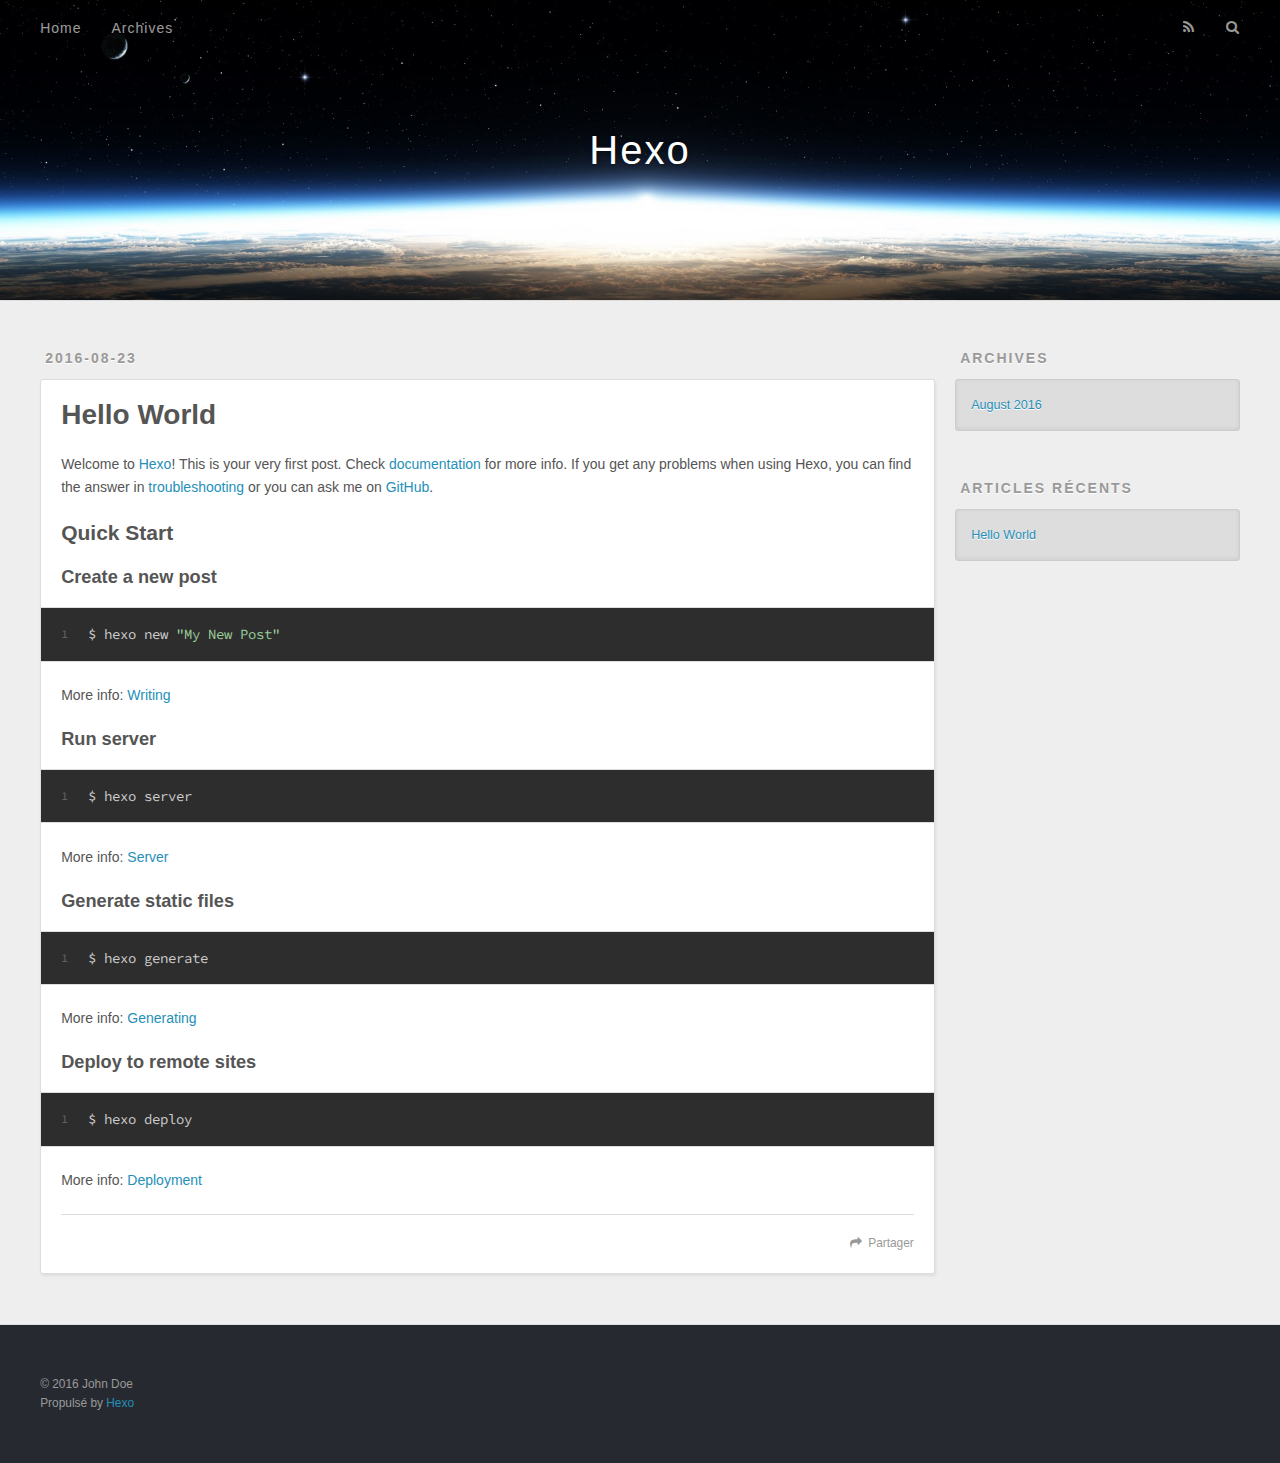
<file: 2016/08/23/hello-world/index.html>
<!DOCTYPE html>
<html>
<head>
  <meta charset="utf-8">
  
  <title>Hello World | Hexo</title>
  <meta name="viewport" content="width=device-width, initial-scale=1, maximum-scale=1">
  <meta name="description" content="Welcome to Hexo! This is your very first post. Check documentation for more info. If you get any problems when using Hexo, you can find the answer in troubleshooting or you can ask me on GitHub.
Quick">
<meta property="og:type" content="article">
<meta property="og:title" content="Hello World">
<meta property="og:url" content="http://yoursite.com/2016/08/23/hello-world/index.html">
<meta property="og:site_name" content="Hexo">
<meta property="og:description" content="Welcome to Hexo! This is your very first post. Check documentation for more info. If you get any problems when using Hexo, you can find the answer in troubleshooting or you can ask me on GitHub.
Quick">
<meta property="og:updated_time" content="2016-08-23T10:20:33.000Z">
<meta name="twitter:card" content="summary">
<meta name="twitter:title" content="Hello World">
<meta name="twitter:description" content="Welcome to Hexo! This is your very first post. Check documentation for more info. If you get any problems when using Hexo, you can find the answer in troubleshooting or you can ask me on GitHub.
Quick">
  
    <link rel="alternate" href="/atom.xml" title="Hexo" type="application/atom+xml">
  
  
    <link rel="icon" href="/favicon.png">
  
  
    <link href="//fonts.googleapis.com/css?family=Source+Code+Pro" rel="stylesheet" type="text/css">
  
  <link rel="stylesheet" href="/css/style.css">
  

</head>

<body>
  <div id="container">
    <div id="wrap">
      <header id="header">
  <div id="banner"></div>
  <div id="header-outer" class="outer">
    <div id="header-title" class="inner">
      <h1 id="logo-wrap">
        <a href="/" id="logo">Hexo</a>
      </h1>
      
    </div>
    <div id="header-inner" class="inner">
      <nav id="main-nav">
        <a id="main-nav-toggle" class="nav-icon"></a>
        
          <a class="main-nav-link" href="/">Home</a>
        
          <a class="main-nav-link" href="/archives">Archives</a>
        
      </nav>
      <nav id="sub-nav">
        
          <a id="nav-rss-link" class="nav-icon" href="/atom.xml" title="Flux RSS"></a>
        
        <a id="nav-search-btn" class="nav-icon" title="Rechercher"></a>
      </nav>
      <div id="search-form-wrap">
        <form action="//google.com/search" method="get" accept-charset="UTF-8" class="search-form"><input type="search" name="q" results="0" class="search-form-input" placeholder="Search"><button type="submit" class="search-form-submit">&#xF002;</button><input type="hidden" name="sitesearch" value="http://yoursite.com"></form>
      </div>
    </div>
  </div>
</header>
      <div class="outer">
        <section id="main"><article id="post-hello-world" class="article article-type-post" itemscope itemprop="blogPost">
  <div class="article-meta">
    <a href="/2016/08/23/hello-world/" class="article-date">
  <time datetime="2016-08-23T10:02:22.000Z" itemprop="datePublished">2016-08-23</time>
</a>
    
  </div>
  <div class="article-inner">
    
    
      <header class="article-header">
        
  
    <h1 class="article-title" itemprop="name">
      Hello World
    </h1>
  

      </header>
    
    <div class="article-entry" itemprop="articleBody">
      
        <p>Welcome to <a href="https://hexo.io/" target="_blank" rel="external">Hexo</a>! This is your very first post. Check <a href="https://hexo.io/docs/" target="_blank" rel="external">documentation</a> for more info. If you get any problems when using Hexo, you can find the answer in <a href="https://hexo.io/docs/troubleshooting.html" target="_blank" rel="external">troubleshooting</a> or you can ask me on <a href="https://github.com/hexojs/hexo/issues" target="_blank" rel="external">GitHub</a>.</p>
<h2 id="Quick-Start"><a href="#Quick-Start" class="headerlink" title="Quick Start"></a>Quick Start</h2><h3 id="Create-a-new-post"><a href="#Create-a-new-post" class="headerlink" title="Create a new post"></a>Create a new post</h3><figure class="highlight bash"><table><tr><td class="gutter"><pre><div class="line">1</div></pre></td><td class="code"><pre><div class="line">$ hexo new <span class="string">"My New Post"</span></div></pre></td></tr></table></figure>
<p>More info: <a href="https://hexo.io/docs/writing.html" target="_blank" rel="external">Writing</a></p>
<h3 id="Run-server"><a href="#Run-server" class="headerlink" title="Run server"></a>Run server</h3><figure class="highlight bash"><table><tr><td class="gutter"><pre><div class="line">1</div></pre></td><td class="code"><pre><div class="line">$ hexo server</div></pre></td></tr></table></figure>
<p>More info: <a href="https://hexo.io/docs/server.html" target="_blank" rel="external">Server</a></p>
<h3 id="Generate-static-files"><a href="#Generate-static-files" class="headerlink" title="Generate static files"></a>Generate static files</h3><figure class="highlight bash"><table><tr><td class="gutter"><pre><div class="line">1</div></pre></td><td class="code"><pre><div class="line">$ hexo generate</div></pre></td></tr></table></figure>
<p>More info: <a href="https://hexo.io/docs/generating.html" target="_blank" rel="external">Generating</a></p>
<h3 id="Deploy-to-remote-sites"><a href="#Deploy-to-remote-sites" class="headerlink" title="Deploy to remote sites"></a>Deploy to remote sites</h3><figure class="highlight bash"><table><tr><td class="gutter"><pre><div class="line">1</div></pre></td><td class="code"><pre><div class="line">$ hexo deploy</div></pre></td></tr></table></figure>
<p>More info: <a href="https://hexo.io/docs/deployment.html" target="_blank" rel="external">Deployment</a></p>

      
    </div>
    <footer class="article-footer">
      <a data-url="http://yoursite.com/2016/08/23/hello-world/" data-id="cis7bo3ep0000s51v3mdywkcg" class="article-share-link">Partager</a>
      
      
    </footer>
  </div>
  
    
  
</article>

</section>
        
          <aside id="sidebar">
  
    

  
    

  
    
  
    
  <div class="widget-wrap">
    <h3 class="widget-title">Archives</h3>
    <div class="widget">
      <ul class="archive-list"><li class="archive-list-item"><a class="archive-list-link" href="/archives/2016/08/">August 2016</a></li></ul>
    </div>
  </div>


  
    
  <div class="widget-wrap">
    <h3 class="widget-title">Articles récents</h3>
    <div class="widget">
      <ul>
        
          <li>
            <a href="/2016/08/23/hello-world/">Hello World</a>
          </li>
        
      </ul>
    </div>
  </div>

  
</aside>
        
      </div>
      <footer id="footer">
  
  <div class="outer">
    <div id="footer-info" class="inner">
      &copy; 2016 John Doe<br>
      Propulsé by <a href="http://hexo.io/" target="_blank">Hexo</a>
    </div>
  </div>
</footer>
    </div>
    <nav id="mobile-nav">
  
    <a href="/" class="mobile-nav-link">Home</a>
  
    <a href="/archives" class="mobile-nav-link">Archives</a>
  
</nav>
    

<script src="//ajax.googleapis.com/ajax/libs/jquery/2.0.3/jquery.min.js"></script>


  <link rel="stylesheet" href="/fancybox/jquery.fancybox.css">
  <script src="/fancybox/jquery.fancybox.pack.js"></script>


<script src="/js/script.js"></script>

  </div>
</body>
</html>
</file>
<file: css/style.css>
body {
  width: 100%;
}
body:before,
body:after {
  content: "";
  display: table;
}
body:after {
  clear: both;
}
html,
body,
div,
span,
applet,
object,
iframe,
h1,
h2,
h3,
h4,
h5,
h6,
p,
blockquote,
pre,
a,
abbr,
acronym,
address,
big,
cite,
code,
del,
dfn,
em,
img,
ins,
kbd,
q,
s,
samp,
small,
strike,
strong,
sub,
sup,
tt,
var,
dl,
dt,
dd,
ol,
ul,
li,
fieldset,
form,
label,
legend,
table,
caption,
tbody,
tfoot,
thead,
tr,
th,
td {
  margin: 0;
  padding: 0;
  border: 0;
  outline: 0;
  font-weight: inherit;
  font-style: inherit;
  font-family: inherit;
  font-size: 100%;
  vertical-align: baseline;
}
body {
  line-height: 1;
  color: #000;
  background: #fff;
}
ol,
ul {
  list-style: none;
}
table {
  border-collapse: separate;
  border-spacing: 0;
  vertical-align: middle;
}
caption,
th,
td {
  text-align: left;
  font-weight: normal;
  vertical-align: middle;
}
a img {
  border: none;
}
input,
button {
  margin: 0;
  padding: 0;
}
input::-moz-focus-inner,
button::-moz-focus-inner {
  border: 0;
  padding: 0;
}
@font-face {
  font-family: FontAwesome;
  font-style: normal;
  font-weight: normal;
  src: url("fonts/fontawesome-webfont.eot?v=#4.0.3");
  src: url("fonts/fontawesome-webfont.eot?#iefix&v=#4.0.3") format("embedded-opentype"), url("fonts/fontawesome-webfont.woff?v=#4.0.3") format("woff"), url("fonts/fontawesome-webfont.ttf?v=#4.0.3") format("truetype"), url("fonts/fontawesome-webfont.svg#fontawesomeregular?v=#4.0.3") format("svg");
}
html,
body,
#container {
  height: 100%;
}
body {
  background: #eee;
  font: 14px "Helvetica Neue", Helvetica, Arial, sans-serif;
  -webkit-text-size-adjust: 100%;
}
.outer {
  max-width: 1220px;
  margin: 0 auto;
  padding: 0 20px;
}
.outer:before,
.outer:after {
  content: "";
  display: table;
}
.outer:after {
  clear: both;
}
.inner {
  display: inline;
  float: left;
  width: 98.33333333333333%;
  margin: 0 0.833333333333333%;
}
.left,
.alignleft {
  float: left;
}
.right,
.alignright {
  float: right;
}
.clear {
  clear: both;
}
#container {
  position: relative;
}
.mobile-nav-on {
  overflow: hidden;
}
#wrap {
  height: 100%;
  width: 100%;
  position: absolute;
  top: 0;
  left: 0;
  -webkit-transition: 0.2s ease-out;
  -moz-transition: 0.2s ease-out;
  -ms-transition: 0.2s ease-out;
  transition: 0.2s ease-out;
  z-index: 1;
  background: #eee;
}
.mobile-nav-on #wrap {
  left: 280px;
}
@media screen and (min-width: 768px) {
  #main {
    display: inline;
    float: left;
    width: 73.33333333333333%;
    margin: 0 0.833333333333333%;
  }
}
.article-date,
.article-category-link,
.archive-year,
.widget-title {
  text-decoration: none;
  text-transform: uppercase;
  letter-spacing: 2px;
  color: #999;
  margin-bottom: 1em;
  margin-left: 5px;
  line-height: 1em;
  text-shadow: 0 1px #fff;
  font-weight: bold;
}
.article-inner,
.archive-article-inner {
  background: #fff;
  -webkit-box-shadow: 1px 2px 3px #ddd;
  box-shadow: 1px 2px 3px #ddd;
  border: 1px solid #ddd;
  border-radius: 3px;
}
.article-entry h1,
.widget h1 {
  font-size: 2em;
}
.article-entry h2,
.widget h2 {
  font-size: 1.5em;
}
.article-entry h3,
.widget h3 {
  font-size: 1.3em;
}
.article-entry h4,
.widget h4 {
  font-size: 1.2em;
}
.article-entry h5,
.widget h5 {
  font-size: 1em;
}
.article-entry h6,
.widget h6 {
  font-size: 1em;
  color: #999;
}
.article-entry hr,
.widget hr {
  border: 1px dashed #ddd;
}
.article-entry strong,
.widget strong {
  font-weight: bold;
}
.article-entry em,
.widget em,
.article-entry cite,
.widget cite {
  font-style: italic;
}
.article-entry sup,
.widget sup,
.article-entry sub,
.widget sub {
  font-size: 0.75em;
  line-height: 0;
  position: relative;
  vertical-align: baseline;
}
.article-entry sup,
.widget sup {
  top: -0.5em;
}
.article-entry sub,
.widget sub {
  bottom: -0.2em;
}
.article-entry small,
.widget small {
  font-size: 0.85em;
}
.article-entry acronym,
.widget acronym,
.article-entry abbr,
.widget abbr {
  border-bottom: 1px dotted;
}
.article-entry ul,
.widget ul,
.article-entry ol,
.widget ol,
.article-entry dl,
.widget dl {
  margin: 0 20px;
  line-height: 1.6em;
}
.article-entry ul ul,
.widget ul ul,
.article-entry ol ul,
.widget ol ul,
.article-entry ul ol,
.widget ul ol,
.article-entry ol ol,
.widget ol ol {
  margin-top: 0;
  margin-bottom: 0;
}
.article-entry ul,
.widget ul {
  list-style: disc;
}
.article-entry ol,
.widget ol {
  list-style: decimal;
}
.article-entry dt,
.widget dt {
  font-weight: bold;
}
#header {
  height: 300px;
  position: relative;
  border-bottom: 1px solid #ddd;
}
#header:before,
#header:after {
  content: "";
  position: absolute;
  left: 0;
  right: 0;
  height: 40px;
}
#header:before {
  top: 0;
  background: -webkit-linear-gradient(rgba(0,0,0,0.2), transparent);
  background: -moz-linear-gradient(rgba(0,0,0,0.2), transparent);
  background: -ms-linear-gradient(rgba(0,0,0,0.2), transparent);
  background: linear-gradient(rgba(0,0,0,0.2), transparent);
}
#header:after {
  bottom: 0;
  background: -webkit-linear-gradient(transparent, rgba(0,0,0,0.2));
  background: -moz-linear-gradient(transparent, rgba(0,0,0,0.2));
  background: -ms-linear-gradient(transparent, rgba(0,0,0,0.2));
  background: linear-gradient(transparent, rgba(0,0,0,0.2));
}
#header-outer {
  height: 100%;
  position: relative;
}
#header-inner {
  position: relative;
  overflow: hidden;
}
#banner {
  position: absolute;
  top: 0;
  left: 0;
  width: 100%;
  height: 100%;
  background: url("images/banner.jpg") center #000;
  -webkit-background-size: cover;
  -moz-background-size: cover;
  background-size: cover;
  z-index: -1;
}
#header-title {
  text-align: center;
  height: 40px;
  position: absolute;
  top: 50%;
  left: 0;
  margin-top: -20px;
}
#logo,
#subtitle {
  text-decoration: none;
  color: #fff;
  font-weight: 300;
  text-shadow: 0 1px 4px rgba(0,0,0,0.3);
}
#logo {
  font-size: 40px;
  line-height: 40px;
  letter-spacing: 2px;
}
#subtitle {
  font-size: 16px;
  line-height: 16px;
  letter-spacing: 1px;
}
#subtitle-wrap {
  margin-top: 16px;
}
#main-nav {
  float: left;
  margin-left: -15px;
}
.nav-icon,
.main-nav-link {
  float: left;
  color: #fff;
  opacity: 0.6;
  text-decoration: none;
  text-shadow: 0 1px rgba(0,0,0,0.2);
  -webkit-transition: opacity 0.2s;
  -moz-transition: opacity 0.2s;
  -ms-transition: opacity 0.2s;
  transition: opacity 0.2s;
  display: block;
  padding: 20px 15px;
}
.nav-icon:hover,
.main-nav-link:hover {
  opacity: 1;
}
.nav-icon {
  font-family: FontAwesome;
  text-align: center;
  font-size: 14px;
  width: 14px;
  height: 14px;
  padding: 20px 15px;
  position: relative;
  cursor: pointer;
}
.main-nav-link {
  font-weight: 300;
  letter-spacing: 1px;
}
@media screen and (max-width: 479px) {
  .main-nav-link {
    display: none;
  }
}
#main-nav-toggle {
  display: none;
}
#main-nav-toggle:before {
  content: "\f0c9";
}
@media screen and (max-width: 479px) {
  #main-nav-toggle {
    display: block;
  }
}
#sub-nav {
  float: right;
  margin-right: -15px;
}
#nav-rss-link:before {
  content: "\f09e";
}
#nav-search-btn:before {
  content: "\f002";
}
#search-form-wrap {
  position: absolute;
  top: 15px;
  width: 150px;
  height: 30px;
  right: -150px;
  opacity: 0;
  -webkit-transition: 0.2s ease-out;
  -moz-transition: 0.2s ease-out;
  -ms-transition: 0.2s ease-out;
  transition: 0.2s ease-out;
}
#search-form-wrap.on {
  opacity: 1;
  right: 0;
}
@media screen and (max-width: 479px) {
  #search-form-wrap {
    width: 100%;
    right: -100%;
  }
}
.search-form {
  position: absolute;
  top: 0;
  left: 0;
  right: 0;
  background: #fff;
  padding: 5px 15px;
  border-radius: 15px;
  -webkit-box-shadow: 0 0 10px rgba(0,0,0,0.3);
  box-shadow: 0 0 10px rgba(0,0,0,0.3);
}
.search-form-input {
  border: none;
  background: none;
  color: #555;
  width: 100%;
  font: 13px "Helvetica Neue", Helvetica, Arial, sans-serif;
  outline: none;
}
.search-form-input::-webkit-search-results-decoration,
.search-form-input::-webkit-search-cancel-button {
  -webkit-appearance: none;
}
.search-form-submit {
  position: absolute;
  top: 50%;
  right: 10px;
  margin-top: -7px;
  font: 13px FontAwesome;
  border: none;
  background: none;
  color: #bbb;
  cursor: pointer;
}
.search-form-submit:hover,
.search-form-submit:focus {
  color: #777;
}
.article {
  margin: 50px 0;
}
.article-inner {
  overflow: hidden;
}
.article-meta:before,
.article-meta:after {
  content: "";
  display: table;
}
.article-meta:after {
  clear: both;
}
.article-date {
  float: left;
}
.article-category {
  float: left;
  line-height: 1em;
  color: #ccc;
  text-shadow: 0 1px #fff;
  margin-left: 8px;
}
.article-category:before {
  content: "\2022";
}
.article-category-link {
  margin: 0 12px 1em;
}
.article-header {
  padding: 20px 20px 0;
}
.article-title {
  text-decoration: none;
  font-size: 2em;
  font-weight: bold;
  color: #555;
  line-height: 1.1em;
  -webkit-transition: color 0.2s;
  -moz-transition: color 0.2s;
  -ms-transition: color 0.2s;
  transition: color 0.2s;
}
a.article-title:hover {
  color: #258fb8;
}
.article-entry {
  color: #555;
  padding: 0 20px;
}
.article-entry:before,
.article-entry:after {
  content: "";
  display: table;
}
.article-entry:after {
  clear: both;
}
.article-entry p,
.article-entry table {
  line-height: 1.6em;
  margin: 1.6em 0;
}
.article-entry h1,
.article-entry h2,
.article-entry h3,
.article-entry h4,
.article-entry h5,
.article-entry h6 {
  font-weight: bold;
}
.article-entry h1,
.article-entry h2,
.article-entry h3,
.article-entry h4,
.article-entry h5,
.article-entry h6 {
  line-height: 1.1em;
  margin: 1.1em 0;
}
.article-entry a {
  color: #258fb8;
  text-decoration: none;
}
.article-entry a:hover {
  text-decoration: underline;
}
.article-entry ul,
.article-entry ol,
.article-entry dl {
  margin-top: 1.6em;
  margin-bottom: 1.6em;
}
.article-entry img,
.article-entry video {
  max-width: 100%;
  height: auto;
  display: block;
  margin: auto;
}
.article-entry iframe {
  border: none;
}
.article-entry table {
  width: 100%;
  border-collapse: collapse;
  border-spacing: 0;
}
.article-entry th {
  font-weight: bold;
  border-bottom: 3px solid #ddd;
  padding-bottom: 0.5em;
}
.article-entry td {
  border-bottom: 1px solid #ddd;
  padding: 10px 0;
}
.article-entry blockquote {
  font-family: Georgia, "Times New Roman", serif;
  font-size: 1.4em;
  margin: 1.6em 20px;
  text-align: center;
}
.article-entry blockquote footer {
  font-size: 14px;
  margin: 1.6em 0;
  font-family: "Helvetica Neue", Helvetica, Arial, sans-serif;
}
.article-entry blockquote footer cite:before {
  content: "—";
  padding: 0 0.5em;
}
.article-entry .pullquote {
  text-align: left;
  width: 45%;
  margin: 0;
}
.article-entry .pullquote.left {
  margin-left: 0.5em;
  margin-right: 1em;
}
.article-entry .pullquote.right {
  margin-right: 0.5em;
  margin-left: 1em;
}
.article-entry .caption {
  color: #999;
  display: block;
  font-size: 0.9em;
  margin-top: 0.5em;
  position: relative;
  text-align: center;
}
.article-entry .video-container {
  position: relative;
  padding-top: 56.25%;
  height: 0;
  overflow: hidden;
}
.article-entry .video-container iframe,
.article-entry .video-container object,
.article-entry .video-container embed {
  position: absolute;
  top: 0;
  left: 0;
  width: 100%;
  height: 100%;
  margin-top: 0;
}
.article-more-link a {
  display: inline-block;
  line-height: 1em;
  padding: 6px 15px;
  border-radius: 15px;
  background: #eee;
  color: #999;
  text-shadow: 0 1px #fff;
  text-decoration: none;
}
.article-more-link a:hover {
  background: #258fb8;
  color: #fff;
  text-decoration: none;
  text-shadow: 0 1px #1e7293;
}
.article-footer {
  font-size: 0.85em;
  line-height: 1.6em;
  border-top: 1px solid #ddd;
  padding-top: 1.6em;
  margin: 0 20px 20px;
}
.article-footer:before,
.article-footer:after {
  content: "";
  display: table;
}
.article-footer:after {
  clear: both;
}
.article-footer a {
  color: #999;
  text-decoration: none;
}
.article-footer a:hover {
  color: #555;
}
.article-tag-list-item {
  float: left;
  margin-right: 10px;
}
.article-tag-list-link:before {
  content: "#";
}
.article-comment-link {
  float: right;
}
.article-comment-link:before {
  content: "\f075";
  font-family: FontAwesome;
  padding-right: 8px;
}
.article-share-link {
  cursor: pointer;
  float: right;
  margin-left: 20px;
}
.article-share-link:before {
  content: "\f064";
  font-family: FontAwesome;
  padding-right: 6px;
}
#article-nav {
  position: relative;
}
#article-nav:before,
#article-nav:after {
  content: "";
  display: table;
}
#article-nav:after {
  clear: both;
}
@media screen and (min-width: 768px) {
  #article-nav {
    margin: 50px 0;
  }
  #article-nav:before {
    width: 8px;
    height: 8px;
    position: absolute;
    top: 50%;
    left: 50%;
    margin-top: -4px;
    margin-left: -4px;
    content: "";
    border-radius: 50%;
    background: #ddd;
    -webkit-box-shadow: 0 1px 2px #fff;
    box-shadow: 0 1px 2px #fff;
  }
}
.article-nav-link-wrap {
  text-decoration: none;
  text-shadow: 0 1px #fff;
  color: #999;
  -webkit-box-sizing: border-box;
  -moz-box-sizing: border-box;
  box-sizing: border-box;
  margin-top: 50px;
  text-align: center;
  display: block;
}
.article-nav-link-wrap:hover {
  color: #555;
}
@media screen and (min-width: 768px) {
  .article-nav-link-wrap {
    width: 50%;
    margin-top: 0;
  }
}
@media screen and (min-width: 768px) {
  #article-nav-newer {
    float: left;
    text-align: right;
    padding-right: 20px;
  }
}
@media screen and (min-width: 768px) {
  #article-nav-older {
    float: right;
    text-align: left;
    padding-left: 20px;
  }
}
.article-nav-caption {
  text-transform: uppercase;
  letter-spacing: 2px;
  color: #ddd;
  line-height: 1em;
  font-weight: bold;
}
#article-nav-newer .article-nav-caption {
  margin-right: -2px;
}
.article-nav-title {
  font-size: 0.85em;
  line-height: 1.6em;
  margin-top: 0.5em;
}
.article-share-box {
  position: absolute;
  display: none;
  background: #fff;
  -webkit-box-shadow: 1px 2px 10px rgba(0,0,0,0.2);
  box-shadow: 1px 2px 10px rgba(0,0,0,0.2);
  border-radius: 3px;
  margin-left: -145px;
  overflow: hidden;
  z-index: 1;
}
.article-share-box.on {
  display: block;
}
.article-share-input {
  width: 100%;
  background: none;
  -webkit-box-sizing: border-box;
  -moz-box-sizing: border-box;
  box-sizing: border-box;
  font: 14px "Helvetica Neue", Helvetica, Arial, sans-serif;
  padding: 0 15px;
  color: #555;
  outline: none;
  border: 1px solid #ddd;
  border-radius: 3px 3px 0 0;
  height: 36px;
  line-height: 36px;
}
.article-share-links {
  background: #eee;
}
.article-share-links:before,
.article-share-links:after {
  content: "";
  display: table;
}
.article-share-links:after {
  clear: both;
}
.article-share-twitter,
.article-share-facebook,
.article-share-pinterest,
.article-share-google {
  width: 50px;
  height: 36px;
  display: block;
  float: left;
  position: relative;
  color: #999;
  text-shadow: 0 1px #fff;
}
.article-share-twitter:before,
.article-share-facebook:before,
.article-share-pinterest:before,
.article-share-google:before {
  font-size: 20px;
  font-family: FontAwesome;
  width: 20px;
  height: 20px;
  position: absolute;
  top: 50%;
  left: 50%;
  margin-top: -10px;
  margin-left: -10px;
  text-align: center;
}
.article-share-twitter:hover,
.article-share-facebook:hover,
.article-share-pinterest:hover,
.article-share-google:hover {
  color: #fff;
}
.article-share-twitter:before {
  content: "\f099";
}
.article-share-twitter:hover {
  background: #00aced;
  text-shadow: 0 1px #008abe;
}
.article-share-facebook:before {
  content: "\f09a";
}
.article-share-facebook:hover {
  background: #3b5998;
  text-shadow: 0 1px #2f477a;
}
.article-share-pinterest:before {
  content: "\f0d2";
}
.article-share-pinterest:hover {
  background: #cb2027;
  text-shadow: 0 1px #a21a1f;
}
.article-share-google:before {
  content: "\f0d5";
}
.article-share-google:hover {
  background: #dd4b39;
  text-shadow: 0 1px #be3221;
}
.article-gallery {
  background: #000;
  position: relative;
}
.article-gallery-photos {
  position: relative;
  overflow: hidden;
}
.article-gallery-img {
  display: none;
  max-width: 100%;
}
.article-gallery-img:first-child {
  display: block;
}
.article-gallery-img.loaded {
  position: absolute;
  display: block;
}
.article-gallery-img img {
  display: block;
  max-width: 100%;
  margin: 0 auto;
}
#comments {
  background: #fff;
  -webkit-box-shadow: 1px 2px 3px #ddd;
  box-shadow: 1px 2px 3px #ddd;
  padding: 20px;
  border: 1px solid #ddd;
  border-radius: 3px;
  margin: 50px 0;
}
#comments a {
  color: #258fb8;
}
.archives-wrap {
  margin: 50px 0;
}
.archives:before,
.archives:after {
  content: "";
  display: table;
}
.archives:after {
  clear: both;
}
.archive-year-wrap {
  margin-bottom: 1em;
}
.archives {
  -webkit-column-gap: 10px;
  -moz-column-gap: 10px;
  column-gap: 10px;
}
@media screen and (min-width: 480px) and (max-width: 767px) {
  .archives {
    -webkit-column-count: 2;
    -moz-column-count: 2;
    column-count: 2;
  }
}
@media screen and (min-width: 768px) {
  .archives {
    -webkit-column-count: 3;
    -moz-column-count: 3;
    column-count: 3;
  }
}
.archive-article {
  -webkit-column-break-inside: avoid;
  page-break-inside: avoid;
  overflow: hidden;
  break-inside: avoid-column;
}
.archive-article-inner {
  padding: 10px;
  margin-bottom: 15px;
}
.archive-article-title {
  text-decoration: none;
  font-weight: bold;
  color: #555;
  -webkit-transition: color 0.2s;
  -moz-transition: color 0.2s;
  -ms-transition: color 0.2s;
  transition: color 0.2s;
  line-height: 1.6em;
}
.archive-article-title:hover {
  color: #258fb8;
}
.archive-article-footer {
  margin-top: 1em;
}
.archive-article-date {
  color: #999;
  text-decoration: none;
  font-size: 0.85em;
  line-height: 1em;
  margin-bottom: 0.5em;
  display: block;
}
#page-nav {
  margin: 50px auto;
  background: #fff;
  -webkit-box-shadow: 1px 2px 3px #ddd;
  box-shadow: 1px 2px 3px #ddd;
  border: 1px solid #ddd;
  border-radius: 3px;
  text-align: center;
  color: #999;
  overflow: hidden;
}
#page-nav:before,
#page-nav:after {
  content: "";
  display: table;
}
#page-nav:after {
  clear: both;
}
#page-nav a,
#page-nav span {
  padding: 10px 20px;
  line-height: 1;
  height: 2ex;
}
#page-nav a {
  color: #999;
  text-decoration: none;
}
#page-nav a:hover {
  background: #999;
  color: #fff;
}
#page-nav .prev {
  float: left;
}
#page-nav .next {
  float: right;
}
#page-nav .page-number {
  display: inline-block;
}
@media screen and (max-width: 479px) {
  #page-nav .page-number {
    display: none;
  }
}
#page-nav .current {
  color: #555;
  font-weight: bold;
}
#page-nav .space {
  color: #ddd;
}
#footer {
  background: #262a30;
  padding: 50px 0;
  border-top: 1px solid #ddd;
  color: #999;
}
#footer a {
  color: #258fb8;
  text-decoration: none;
}
#footer a:hover {
  text-decoration: underline;
}
#footer-info {
  line-height: 1.6em;
  font-size: 0.85em;
}
.article-entry pre,
.article-entry .highlight {
  background: #2d2d2d;
  margin: 0 -20px;
  padding: 15px 20px;
  border-style: solid;
  border-color: #ddd;
  border-width: 1px 0;
  overflow: auto;
  color: #ccc;
  line-height: 22.400000000000002px;
}
.article-entry .highlight .gutter pre,
.article-entry .gist .gist-file .gist-data .line-numbers {
  color: #666;
  font-size: 0.85em;
}
.article-entry pre,
.article-entry code {
  font-family: "Source Code Pro", Consolas, Monaco, Menlo, Consolas, monospace;
}
.article-entry code {
  background: #eee;
  text-shadow: 0 1px #fff;
  padding: 0 0.3em;
}
.article-entry pre code {
  background: none;
  text-shadow: none;
  padding: 0;
}
.article-entry .highlight pre {
  border: none;
  margin: 0;
  padding: 0;
}
.article-entry .highlight table {
  margin: 0;
  width: auto;
}
.article-entry .highlight td {
  border: none;
  padding: 0;
}
.article-entry .highlight figcaption {
  font-size: 0.85em;
  color: #999;
  line-height: 1em;
  margin-bottom: 1em;
}
.article-entry .highlight figcaption:before,
.article-entry .highlight figcaption:after {
  content: "";
  display: table;
}
.article-entry .highlight figcaption:after {
  clear: both;
}
.article-entry .highlight figcaption a {
  float: right;
}
.article-entry .highlight .gutter pre {
  text-align: right;
  padding-right: 20px;
}
.article-entry .highlight .line {
  height: 22.400000000000002px;
}
.article-entry .highlight .line.marked {
  background: #515151;
}
.article-entry .gist {
  margin: 0 -20px;
  border-style: solid;
  border-color: #ddd;
  border-width: 1px 0;
  background: #2d2d2d;
  padding: 15px 20px 15px 0;
}
.article-entry .gist .gist-file {
  border: none;
  font-family: "Source Code Pro", Consolas, Monaco, Menlo, Consolas, monospace;
  margin: 0;
}
.article-entry .gist .gist-file .gist-data {
  background: none;
  border: none;
}
.article-entry .gist .gist-file .gist-data .line-numbers {
  background: none;
  border: none;
  padding: 0 20px 0 0;
}
.article-entry .gist .gist-file .gist-data .line-data {
  padding: 0 !important;
}
.article-entry .gist .gist-file .highlight {
  margin: 0;
  padding: 0;
  border: none;
}
.article-entry .gist .gist-file .gist-meta {
  background: #2d2d2d;
  color: #999;
  font: 0.85em "Helvetica Neue", Helvetica, Arial, sans-serif;
  text-shadow: 0 0;
  padding: 0;
  margin-top: 1em;
  margin-left: 20px;
}
.article-entry .gist .gist-file .gist-meta a {
  color: #258fb8;
  font-weight: normal;
}
.article-entry .gist .gist-file .gist-meta a:hover {
  text-decoration: underline;
}
pre .comment,
pre .title {
  color: #999;
}
pre .variable,
pre .attribute,
pre .tag,
pre .regexp,
pre .ruby .constant,
pre .xml .tag .title,
pre .xml .pi,
pre .xml .doctype,
pre .html .doctype,
pre .css .id,
pre .css .class,
pre .css .pseudo {
  color: #f2777a;
}
pre .number,
pre .preprocessor,
pre .built_in,
pre .literal,
pre .params,
pre .constant {
  color: #f99157;
}
pre .class,
pre .ruby .class .title,
pre .css .rules .attribute {
  color: #9c9;
}
pre .string,
pre .value,
pre .inheritance,
pre .header,
pre .ruby .symbol,
pre .xml .cdata {
  color: #9c9;
}
pre .css .hexcolor {
  color: #6cc;
}
pre .function,
pre .python .decorator,
pre .python .title,
pre .ruby .function .title,
pre .ruby .title .keyword,
pre .perl .sub,
pre .javascript .title,
pre .coffeescript .title {
  color: #69c;
}
pre .keyword,
pre .javascript .function {
  color: #c9c;
}
@media screen and (max-width: 479px) {
  #mobile-nav {
    position: absolute;
    top: 0;
    left: 0;
    width: 280px;
    height: 100%;
    background: #191919;
    border-right: 1px solid #fff;
  }
}
@media screen and (max-width: 479px) {
  .mobile-nav-link {
    display: block;
    color: #999;
    text-decoration: none;
    padding: 15px 20px;
    font-weight: bold;
  }
  .mobile-nav-link:hover {
    color: #fff;
  }
}
@media screen and (min-width: 768px) {
  #sidebar {
    display: inline;
    float: left;
    width: 23.333333333333332%;
    margin: 0 0.833333333333333%;
  }
}
.widget-wrap {
  margin: 50px 0;
}
.widget {
  color: #777;
  text-shadow: 0 1px #fff;
  background: #ddd;
  -webkit-box-shadow: 0 -1px 4px #ccc inset;
  box-shadow: 0 -1px 4px #ccc inset;
  border: 1px solid #ccc;
  padding: 15px;
  border-radius: 3px;
}
.widget a {
  color: #258fb8;
  text-decoration: none;
}
.widget a:hover {
  text-decoration: underline;
}
.widget ul ul,
.widget ol ul,
.widget dl ul,
.widget ul ol,
.widget ol ol,
.widget dl ol,
.widget ul dl,
.widget ol dl,
.widget dl dl {
  margin-left: 15px;
  list-style: disc;
}
.widget {
  line-height: 1.6em;
  word-wrap: break-word;
  font-size: 0.9em;
}
.widget ul,
.widget ol {
  list-style: none;
  margin: 0;
}
.widget ul ul,
.widget ol ul,
.widget ul ol,
.widget ol ol {
  margin: 0 20px;
}
.widget ul ul,
.widget ol ul {
  list-style: disc;
}
.widget ul ol,
.widget ol ol {
  list-style: decimal;
}
.category-list-count,
.tag-list-count,
.archive-list-count {
  padding-left: 5px;
  color: #999;
  font-size: 0.85em;
}
.category-list-count:before,
.tag-list-count:before,
.archive-list-count:before {
  content: "(";
}
.category-list-count:after,
.tag-list-count:after,
.archive-list-count:after {
  content: ")";
}
.tagcloud a {
  margin-right: 5px;
  display: inline-block;
}
</file>
